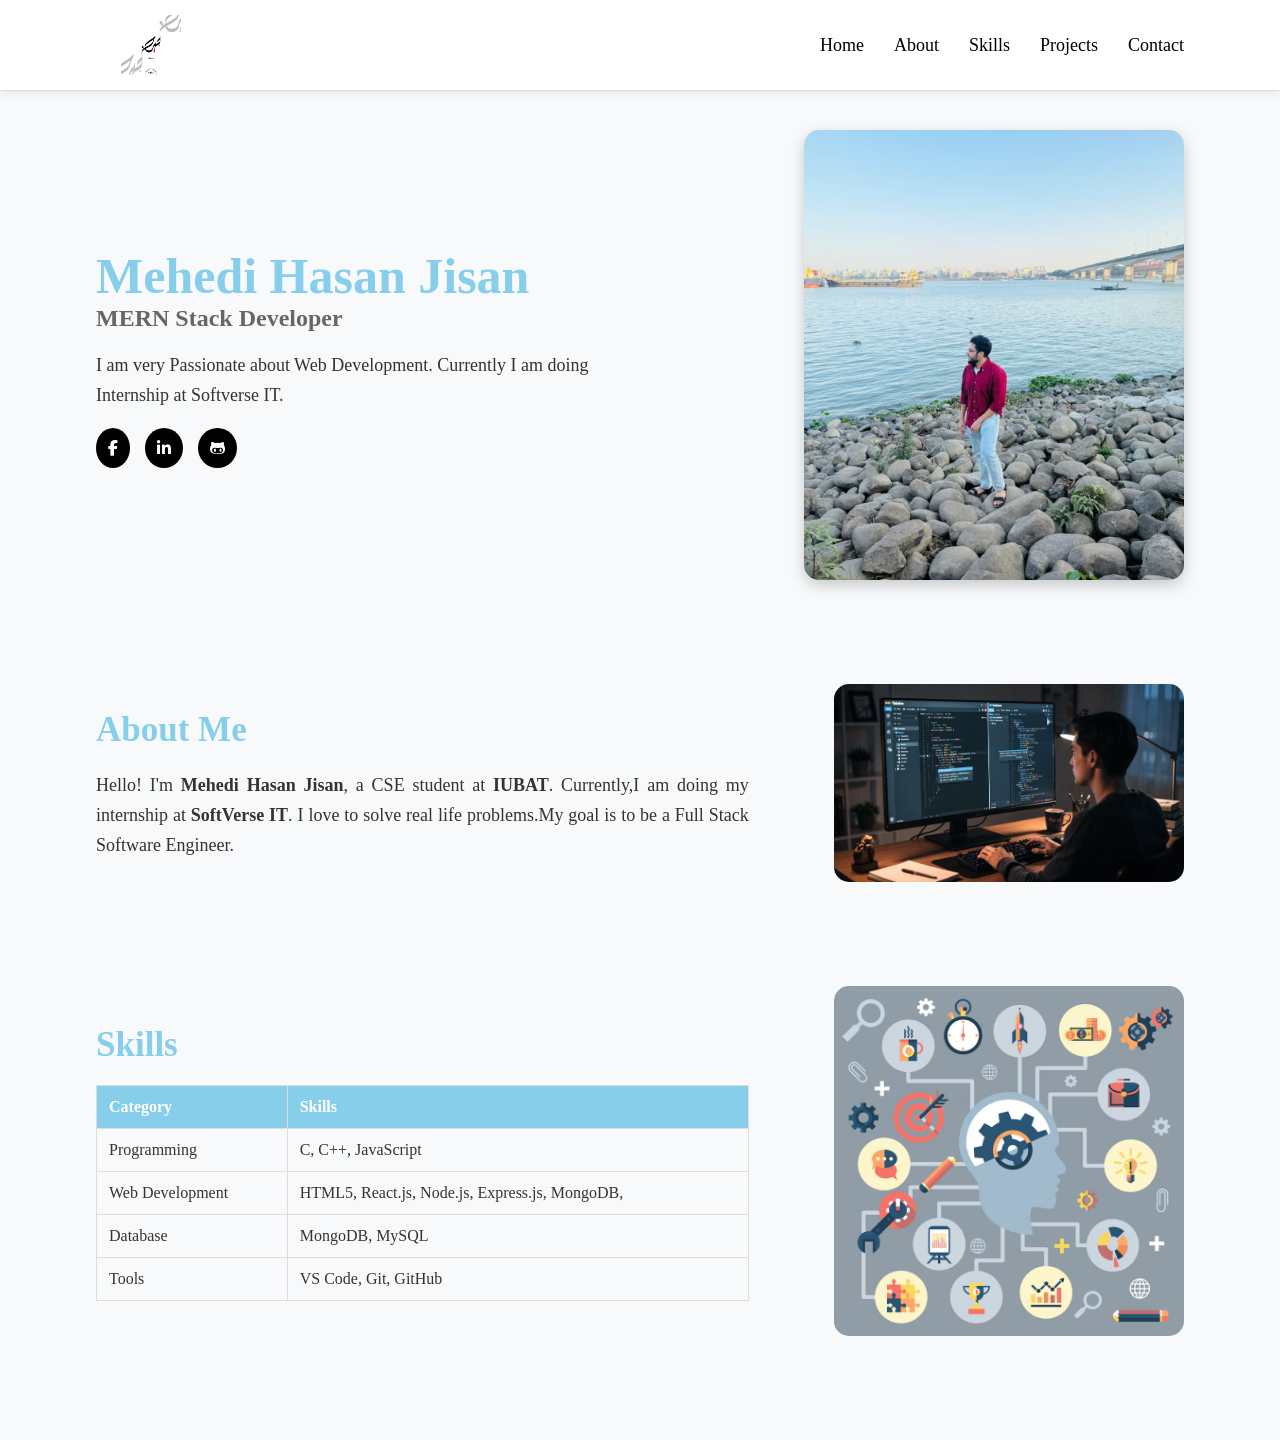
<file: Portfolio/index.html>
<!DOCTYPE html>
<html lang="en">
<head>
    <meta charset="UTF-8">
    <meta name="viewport" content="width=device-width, initial-scale=1.0">
    <title>Md Mehedi Hasan Jisan | Portfolio</title>

    <link rel="stylesheet" href="homeStyle.css">

    <link rel="preconnect" href="https://fonts.googleapis.com">
    <link rel="preconnect" href="https://fonts.gstatic.com" crossorigin>

    <link href="https://fonts.googleapis.com/css2?family=Ubuntu:wght@300;400;500;700&display=swap" rel="stylesheet">

    <link rel="stylesheet"
        href="https://cdnjs.cloudflare.com/ajax/libs/font-awesome/6.7.2/css/all.min.css">
</head>

<body>

    <!-- Navbar -->

    <div class="navbarHolder">

        <div class="navbar">

            <div class="navImageHolder">

                <img class="navImage" src="./asset/jisan_logo.png">

            </div>

            <div class="menu Ubuntu">

                <a class="menuItem" href="#hero">Home</a>
                <a class="menuItem" href="#about">About</a>
                <a class="menuItem" href="#skill">Skills</a>
                <a class="menuItem" href="#project">Projects</a>
                <a class="menuItem" href="#contact">Contact</a>

            </div>

        </div>

    </div>



    <!-- Hero Section -->

    <div id="hero">

        <div class="hero">

            <!-- Hero Left -->

            <div class="heroLeft">

                <div>

                    <h3><span style="color:skyblue;">Mehedi Hasan Jisan</span></h3>

                    <h4>MERN Stack Developer</h4>

                </div>

                <p>
                    I am very Passionate about Web Development.
                    Currently I am doing Internship at Softverse IT.
                </p>

                <div class="iconHolder">

                    <a href="https://facebook.com" target="_blank">
                        <i class="fa-brands fa-facebook-f iconItem"></i>
                    </a>

                    <a href="https://linkedin.com" target="_blank">
                        <i class="fa-brands fa-linkedin-in iconItem"></i>
                    </a>

                    <a href="https://github.com" target="_blank">
                        <i class="fa-brands fa-github-alt iconItem"></i>
                    </a>

                </div>

            </div>



            <!-- Hero Right -->

            <div class="heroRight">

                <img class="heroImage" src="./asset/My_pic.jpeg">

            </div>

        </div>

    </div>



    <!-- About -->

    <div class="about" id="about">

        <div class="aboutLeft">

            <img class="aboutImage" src="./asset/work_pic.jpg">

        </div>

        <div class="aboutRight">

            <h4>About Me</h4>

            <p>

                Hello! I'm <b>Mehedi Hasan Jisan</b>, a CSE student at <b>IUBAT</b>.

                Currently,I am doing my internship at <b>SoftVerse IT</b>.

                I love to solve real life problems.My goal is to be a Full Stack Software Engineer.

            </p>

        </div>

    </div>




    <!-- Skills -->

    <div class="skill" id="skill">

        <div class="skillLeft">

            <img class="skillImage" src="./asset/skill_pic.avif">

        </div>

        <div class="skillRight">

            <h4>Skills</h4>

            <table border="1" cellpadding="10">

                <tr>

                    <th>Category</th>

                    <th>Skills</th>

                </tr>

                <tr>

                    <td>Programming</td>

                    <td>C, C++, JavaScript</td>

                </tr>

                <tr>

                    <td>Web Development</td>

                    <td>HTML5, React.js, Node.js, Express.js, MongoDB,</td>

                </tr>

                <tr>

                    <td>Database</td>

                    <td>MongoDB, MySQL</td>

                </tr>

                <tr>

                    <td>Tools</td>

                    <td>VS Code, Git, GitHub</td>

                </tr>

            </table>

        </div>

    </div>

</body>

</html>
</file>
<file: Portfolio/homeStyle.css>
.ubuntu{
    font-family: "Ubuntu", sans-serif;
}

*{
    margin:0;
    padding:0;
    box-sizing:border-box;
}

body{
    background:#f8f9fa;
    color:#333;
}

.navbarHolder{

    position:fixed;
    top:0;
    left:0;
    width:100%;

    background:white;

    border-bottom:1px solid #ddd;

    box-shadow:0 2px 10px rgba(0,0,0,.08);

    z-index:1000;

}

.navbar{

    width:85%;
    margin:auto;

    display:flex;
    justify-content:space-between;
    align-items:center;

    padding:15px 0;

}

.navImageHolder{

    height:60px;
    overflow:hidden;

}

.navImage{

    height:60px;
    width:110px;
    object-fit:contain;

}

.menu{

    display:flex;
    gap:30px;

}

.menuItem{

    text-decoration:none;
    color:black;

    font-size:18px;
    font-weight:500;

    transition:.3s;

}

.menuItem:hover{

    color:skyblue;

}

.hero{

    width:85%;
    margin:auto;

    display:flex;
    justify-content:space-between;
    align-items:center;

    padding-top:130px;

}

.heroLeft{

    width:50%;

    display:flex;
    flex-direction:column;

    gap:18px;

}

.heroLeft h3{

    font-size:50px;
    color:skyblue;

}

.heroLeft h4{

    font-size:24px;
    color:#666;

}

.heroLeft p{

    font-size:18px;
    line-height:30px;

}

.iconHolder{

    display:flex;
    gap:15px;

}

.iconItem{

    background:black;
    color:white;

    padding:12px;

    border-radius:50%;

    transition:.3s;

}

.iconItem:hover{

    background:skyblue;
    color:white;

    transform:translateY(-5px);

}

.heroImage{

    width:380px;
    height:450px;

    object-fit:cover;

    border-radius:15px;

    box-shadow:0 5px 15px rgba(0,0,0,.2);

}

.about{
    display:flex;
    justify-content:space-between;
    align-items:center;
    width:85%;
    margin:100px auto;
    gap:50px;

    flex-direction:row-reverse;
}
.aboutImage{

    width:350px;
    border-radius:15px;

}

.aboutRight{

    width:60%;

}

.aboutRight h4{

    font-size:35px;
    color:skyblue;

    margin-bottom:20px;

}

.aboutRight p{

    font-size:18px;
    line-height:30px;
    text-align:justify;

}

.skill{
    display:flex;
    justify-content:space-between;
    align-items:center;
    width:85%;
    margin:100px auto;
    gap:50px;

    flex-direction:row-reverse;
}

.skillImage{

    width:350px;
    border-radius:15px;

}

.skillRight{

    width:60%;

}

.skillRight h4{

    font-size:35px;
    color:skyblue;

    margin-bottom:20px;

}

table{

    width:100%;

    border-collapse:collapse;

}

th{

    background:skyblue
    ;
    color:white;

}

th,
td{

    padding:12px;

    text-align:left;

    border:1px solid #ddd;

}

tr:hover{

    background:#f5f5f5;

}


@media(max-width:768px){

    .navbar{

        flex-direction:column;
        gap:20px;

    }

    .menu{

        flex-wrap:wrap;
        justify-content:center;

    }

    .hero{

        flex-direction:column-reverse;
        text-align:center;

    }

    .heroLeft{

        width:100%;
        margin-top:30px;

    }

    .heroImage{

        width:280px;
        height:320px;

    }

    .about{

        flex-direction:column;

    }

    .aboutRight{

        width:100%;

    }

    .skill{

        flex-direction:column;

    }

    .skillRight{

        width:100%;

    }

}
</file>
<file: Day-7/homeStyle.css>
.ubuntu{
    font-family: "Ubuntu", sans-serif;
}

*{
    margin:0;
    padding:0;
    box-sizing:border-box;
}

body{
    background:#f8f9fa;
    color:#333;
}

.navbarHolder{

    position:fixed;
    top:0;
    left:0;
    width:100%;

    background:white;

    border-bottom:1px solid #ddd;

    box-shadow:0 2px 10px rgba(0,0,0,.08);

    z-index:1000;

}

.navbar{

    width:85%;
    margin:auto;

    display:flex;
    justify-content:space-between;
    align-items:center;

    padding:15px 0;

}

.navImageHolder{

    height:60px;
    overflow:hidden;

}

.navImage{

    height:60px;
    width:110px;
    object-fit:contain;

}

.menu{

    display:flex;
    gap:30px;

}

.menuItem{

    text-decoration:none;
    color:black;

    font-size:18px;
    font-weight:500;

    transition:.3s;

}

.menuItem:hover{

    color:skyblue;

}

.hero{

    width:85%;
    margin:auto;

    display:flex;
    justify-content:space-between;
    align-items:center;

    padding-top:130px;

}

.heroLeft{

    width:50%;

    display:flex;
    flex-direction:column;

    gap:18px;

}

.heroLeft h3{

    font-size:50px;
    color:skyblue;

}

.heroLeft h4{

    font-size:24px;
    color:#666;

}

.heroLeft p{

    font-size:18px;
    line-height:30px;

}

.iconHolder{

    display:flex;
    gap:15px;

}

.iconItem{

    background:black;
    color:white;

    padding:12px;

    border-radius:50%;

    transition:.3s;

}

.iconItem:hover{

    background:skyblue;
    color:white;

    transform:translateY(-5px);

}

.heroImage{

    width:380px;
    height:450px;

    object-fit:cover;

    border-radius:15px;

    box-shadow:0 5px 15px rgba(0,0,0,.2);

}

.about{
    display:flex;
    justify-content:space-between;
    align-items:center;
    width:85%;
    margin:100px auto;
    gap:50px;

    flex-direction:row-reverse;
}
.aboutImage{

    width:350px;
    border-radius:15px;

}

.aboutRight{

    width:60%;

}

.aboutRight h4{

    font-size:35px;
    color:skyblue;

    margin-bottom:20px;

}

.aboutRight p{

    font-size:18px;
    line-height:30px;
    text-align:justify;

}

.skill{
    display:flex;
    justify-content:space-between;
    align-items:center;
    width:85%;
    margin:100px auto;
    gap:50px;

    flex-direction:row-reverse;
}

.skillImage{

    width:350px;
    border-radius:15px;

}

.skillRight{

    width:60%;

}

.skillRight h4{

    font-size:35px;
    color:skyblue;

    margin-bottom:20px;

}

table{

    width:100%;

    border-collapse:collapse;

}

th{

    background:skyblue
    ;
    color:white;

}

th,
td{

    padding:12px;

    text-align:left;

    border:1px solid #ddd;

}

tr:hover{

    background:#f5f5f5;

}


@media(max-width:768px){

    .navbar{

        flex-direction:column;
        gap:20px;

    }

    .menu{

        flex-wrap:wrap;
        justify-content:center;

    }

    .hero{

        flex-direction:column-reverse;
        text-align:center;

    }

    .heroLeft{

        width:100%;
        margin-top:30px;

    }

    .heroImage{

        width:280px;
        height:320px;

    }

    .about{

        flex-direction:column;

    }

    .aboutRight{

        width:100%;

    }

    .skill{

        flex-direction:column;

    }

    .skillRight{

        width:100%;

    }

}
</file>
